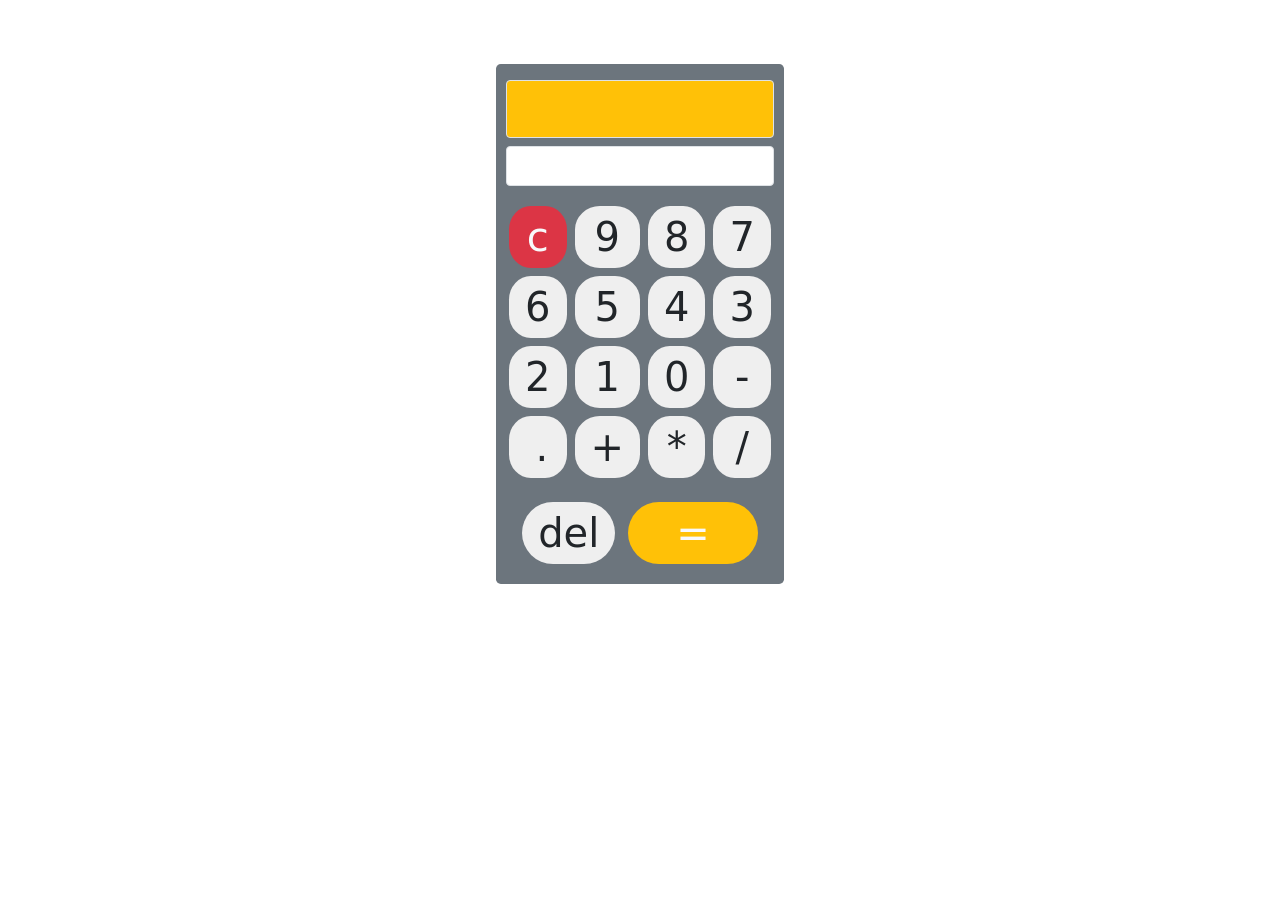
<file: index.html>
<!DOCTYPE html>
<html lang="en">
  <head>
    <meta charset="UTF-8" />
    <meta http-equiv="X-UA-Compatible" content="IE=edge" />
    <meta name="viewport" content="width=device-width, initial-scale=1.0" />
    <link rel="stylesheet" href="styel/bootstrap.css" />
    <link rel="stylesheet" href="styel/calculator.css" />
    <title>Calculator</title>
  </head>
  <body class="d-flex justify-content-center mt-5">
    <div
      style="width: 18em"
      class="rounded-3 pb-3 mt-3 bg-secondary text-center d-flex flex-column align-items-center"
    >
      <div>
        <input
          class="bg-warning text-primary mt-3 mb-2 padding result rounded border"
          type="text"
        />
        <input class="rounded inpute mb-3 border" type="text" />
      </div>
      <div class="d-flex">
        <div class="d-flex flex-column">
          <button
            class="bt-radious ps-3 pe-3 fs-1 m-1 del bg-danger text-light"
          >
            c
          </button>
          <button
            data-num="6"
            class="btn-outline-warning text-dark bt-radious m-1 ps-3 pe-3 fs-1 bts"
          >
            6
          </button>
          <button
            data-num="2"
            class="btn-outline-warning text-dark bt-radious m-1 ps-3 pe-3 fs-1 bts"
          >
            2
          </button>
          <button
            data-oper="."
            class="btn-outline-warning text-dark bt-radious m-1 ps-4 pe-3 fs-1 operator"
          >
            .
          </button>
        </div>
        <div class="d-flex flex-column">
          <button
            data-num="9"
            class="btn-outline-warning text-dark bt-radious m-1 ps-3 pe-3 fs-1 bts"
          >
            9
          </button>
          <button
            data-num="5"
            class="btn-outline-warning text-dark bt-radious m-1 ps-3 pe-3 fs-1 bts"
          >
            5
          </button>
          <button
            data-num="1"
            class="btn-outline-warning text-dark bt-radious m-1 ps-3 pe-3 fs-1 bts"
          >
            1
          </button>
          <button
            data-oper="+"
            class="btn-outline-warning text-dark bt-radious m-1 ps-3 pe-3 fs-1 operator"
          >
            +
          </button>
        </div>
        <div class="d-flex flex-column">
          <button
            data-num="8"
            class="btn-outline-warning text-dark bt-radious m-1 ps-3 pe-3 fs-1 bts"
          >
            8
          </button>
          <button
            data-num="4"
            class="btn-outline-warning text-dark bt-radious m-1 ps-3 pe-3 fs-1 bts"
          >
            4
          </button>
          <button
            data-num="0"
            class="btn-outline-warning text-dark bt-radious m-1 ps-3 pe-3 fs-1 bts"
          >
            0
          </button>
          <button
            data-oper="*"
            class="btn-outline-warning text-dark bt-radious m-1 ps-3 pe-3 fs-1 operator"
          >
            *
          </button>
        </div>
        <div class="mb-3 d-flex flex-column">
          <button
            data-num="7"
            class="btn-outline-warning text-dark bt-radious m-1 ps-3 pe-3 fs-1 bts"
          >
            7
          </button>

          <button
            data-num="3"
            class="btn-outline-warning text-dark bt-radious m-1 ps-3 pe-3 fs-1 bts"
          >
            3
          </button>
          <button
            data-oper="-"
            class="btn-outline-warning text-dark bt-radious m-1 ps-3 pe-3 fs-1 operator"
          >
            -
          </button>
          <button
            data-oper="/"
            class="btn-outline-warning text-dark bt-radious m-1 ps-3 pe-3 fs-1 operator"
          >
            /
          </button>
        </div>
      </div>
      <div>
        <button
          class="rounded-pill btn-outline-danger text-dark bt-radious m-1 ps-3 pe-3 fs-1 remove"
        >
          del
        </button>
        <button
          class="rounded-pill bt-radious ps-5 pe-5 fs-1 m-1 bg-warning text-light equal"
        >
          =
        </button>
      </div>
    </div>
    <script src="calculator.js"></script>
  </body>
</html>
</file>
<file: styel/calculator.css>
.bt-radious {
  border-radius: 38%;
  border-style: unset;
}
.padding {
  padding: 5.5% 11.5%;
}
.inpute {
  padding: 2.5% 11.5%;
}
</file>
